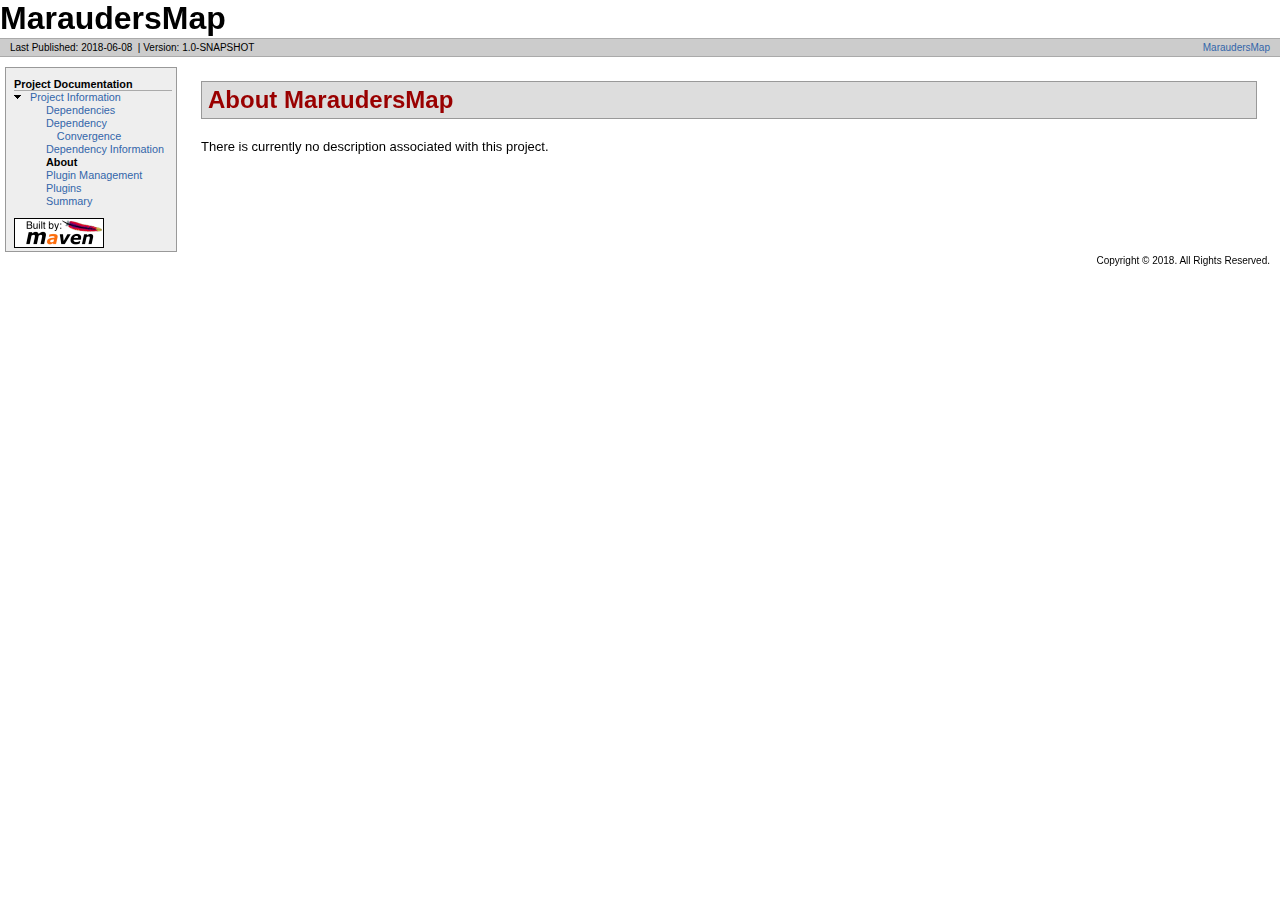
<file: target/site/index.html>
<!DOCTYPE html PUBLIC "-//W3C//DTD XHTML 1.0 Transitional//EN" "http://www.w3.org/TR/xhtml1/DTD/xhtml1-transitional.dtd">
<!-- Generated by Apache Maven Doxia Site Renderer 1.4 at 2018-06-08 -->
<html xmlns="http://www.w3.org/1999/xhtml" xml:lang="en" lang="en">
  <head>
    <meta http-equiv="Content-Type" content="text/html; charset=UTF-8" />
    <title>MaraudersMap - About</title>
    <style type="text/css" media="all">
      @import url("./css/maven-base.css");
      @import url("./css/maven-theme.css");
      @import url("./css/site.css");
    </style>
    <link rel="stylesheet" href="./css/print.css" type="text/css" media="print" />
    <meta name="Date-Revision-yyyymmdd" content="20180608" />
    <meta http-equiv="Content-Language" content="en" />
        
        </head>
  <body class="composite">
    <div id="banner">
                    <div id="bannerLeft">
                MaraudersMap
                </div>
                    <div class="clear">
        <hr/>
      </div>
    </div>
    <div id="breadcrumbs">
            
                    
                <div class="xleft">
        <span id="publishDate">Last Published: 2018-06-08</span>
                  &nbsp;| <span id="projectVersion">Version: 1.0-SNAPSHOT</span>
                      </div>
            <div class="xright">                    <a href="${project.url}" title="MaraudersMap">MaraudersMap</a>
              
                    
      </div>
      <div class="clear">
        <hr/>
      </div>
    </div>
    <div id="leftColumn">
      <div id="navcolumn">
             
                    
                                          <h5>Project Documentation</h5>
                  <ul>
                                                                                                                                                                                          <li class="expanded">
                          <a href="project-info.html" title="Project Information">Project Information</a>
                    <ul>
                      <li class="none">
                          <a href="dependencies.html" title="Dependencies">Dependencies</a>
            </li>
                      <li class="none">
                          <a href="dependency-convergence.html" title="Dependency Convergence">Dependency Convergence</a>
            </li>
                      <li class="none">
                          <a href="dependency-info.html" title="Dependency Information">Dependency Information</a>
            </li>
                      <li class="none">
            <strong>About</strong>
          </li>
                      <li class="none">
                          <a href="plugin-management.html" title="Plugin Management">Plugin Management</a>
            </li>
                      <li class="none">
                          <a href="plugins.html" title="Plugins">Plugins</a>
            </li>
                      <li class="none">
                          <a href="project-summary.html" title="Summary">Summary</a>
            </li>
              </ul>
        </li>
          </ul>
                             <a href="http://maven.apache.org/" title="Built by Maven" class="poweredBy">
        <img class="poweredBy" alt="Built by Maven" src="./images/logos/maven-feather.png" />
      </a>
                   
                    
            </div>
    </div>
    <div id="bodyColumn">
      <div id="contentBox">
        <div class="section">
<h2>About MaraudersMap<a name="About_MaraudersMap"></a></h2><a name="About_MaraudersMap"></a>
<p>There is currently no description associated with this project.</p></div>
      </div>
    </div>
    <div class="clear">
      <hr/>
    </div>
    <div id="footer">
      <div class="xright">
              Copyright &#169;                   2018.
          All Rights Reserved.      
                    
                  </div>
      <div class="clear">
        <hr/>
      </div>
    </div>
  </body>
</html>
</file>
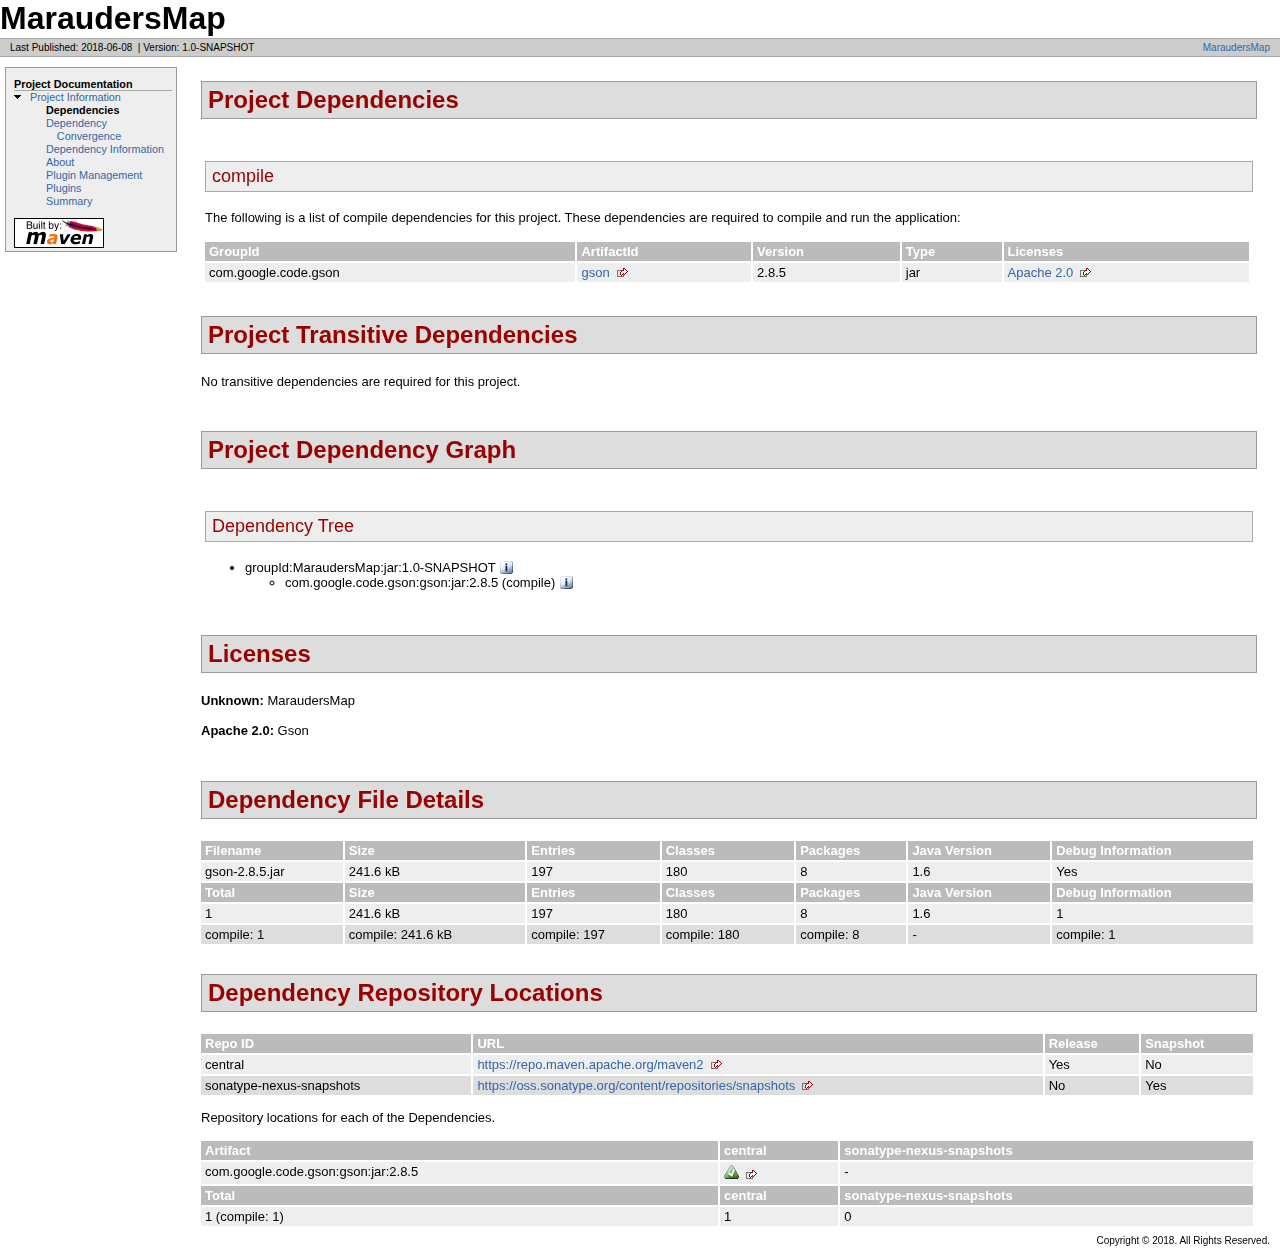
<file: target/site/dependencies.html>
<!DOCTYPE html PUBLIC "-//W3C//DTD XHTML 1.0 Transitional//EN" "http://www.w3.org/TR/xhtml1/DTD/xhtml1-transitional.dtd">
<!-- Generated by Apache Maven Doxia Site Renderer 1.4 at 2018-06-08 -->
<html xmlns="http://www.w3.org/1999/xhtml" xml:lang="en" lang="en">
  <head>
    <meta http-equiv="Content-Type" content="text/html; charset=UTF-8" />
    <title>MaraudersMap - Project Dependencies</title>
    <style type="text/css" media="all">
      @import url("./css/maven-base.css");
      @import url("./css/maven-theme.css");
      @import url("./css/site.css");
    </style>
    <link rel="stylesheet" href="./css/print.css" type="text/css" media="print" />
    <meta name="Date-Revision-yyyymmdd" content="20180608" />
    <meta http-equiv="Content-Language" content="en" />
        
        </head>
  <body class="composite">
    <div id="banner">
                    <div id="bannerLeft">
                MaraudersMap
                </div>
                    <div class="clear">
        <hr/>
      </div>
    </div>
    <div id="breadcrumbs">
            
                    
                <div class="xleft">
        <span id="publishDate">Last Published: 2018-06-08</span>
                  &nbsp;| <span id="projectVersion">Version: 1.0-SNAPSHOT</span>
                      </div>
            <div class="xright">                    <a href="${project.url}" title="MaraudersMap">MaraudersMap</a>
              
                    
      </div>
      <div class="clear">
        <hr/>
      </div>
    </div>
    <div id="leftColumn">
      <div id="navcolumn">
             
                    
                                          <h5>Project Documentation</h5>
                  <ul>
                                                                                                                                                                                          <li class="expanded">
                          <a href="project-info.html" title="Project Information">Project Information</a>
                    <ul>
                      <li class="none">
            <strong>Dependencies</strong>
          </li>
                      <li class="none">
                          <a href="dependency-convergence.html" title="Dependency Convergence">Dependency Convergence</a>
            </li>
                      <li class="none">
                          <a href="dependency-info.html" title="Dependency Information">Dependency Information</a>
            </li>
                      <li class="none">
                          <a href="index.html" title="About">About</a>
            </li>
                      <li class="none">
                          <a href="plugin-management.html" title="Plugin Management">Plugin Management</a>
            </li>
                      <li class="none">
                          <a href="plugins.html" title="Plugins">Plugins</a>
            </li>
                      <li class="none">
                          <a href="project-summary.html" title="Summary">Summary</a>
            </li>
              </ul>
        </li>
          </ul>
                             <a href="http://maven.apache.org/" title="Built by Maven" class="poweredBy">
        <img class="poweredBy" alt="Built by Maven" src="./images/logos/maven-feather.png" />
      </a>
                   
                    
            </div>
    </div>
    <div id="bodyColumn">
      <div id="contentBox">
        <a name="Project_Dependencies"></a>
<div class="section">
<h2>Project Dependencies<a name="Project_Dependencies"></a></h2><a name="Project_Dependencies_compile"></a>
<div class="section">
<h3>compile<a name="compile"></a></h3>
<p>The following is a list of compile dependencies for this project. These dependencies are required to compile and run the application:</p>
<table border="0" class="bodyTable">
<tr class="a">
<th>GroupId</th>
<th>ArtifactId</th>
<th>Version</th>
<th>Type</th>
<th>Licenses</th></tr>
<tr class="b">
<td>com.google.code.gson</td>
<td><a class="externalLink" href="https://github.com/google/gson/gson">gson</a></td>
<td>2.8.5</td>
<td>jar</td>
<td><a class="externalLink" href="http://www.apache.org/licenses/LICENSE-2.0.txt">Apache 2.0</a></td></tr></table></div></div><a name="Project_Transitive_Dependencies"></a>
<div class="section">
<h2>Project Transitive Dependencies<a name="Project_Transitive_Dependencies"></a></h2>
<p>No transitive dependencies are required for this project.</p></div><a name="Project_Dependency_Graph"></a>
<div class="section">
<h2>Project Dependency Graph<a name="Project_Dependency_Graph"></a></h2>
<script language="javascript" type="text/javascript">
      function toggleDependencyDetails( divId, imgId )
      {
        var div = document.getElementById( divId );
        var img = document.getElementById( imgId );
        if( div.style.display == '' )
        {
          div.style.display = 'none';
          img.src='./images/icon_info_sml.gif';
          img.alt='[Information]';
        }
        else
        {
          div.style.display = '';
          img.src='./images/close.gif';
          img.alt='[Close]';
        }
      }
</script>
<a name="Dependency_Tree"></a>
<div class="section">
<h3>Dependency Tree<a name="Dependency_Tree"></a></h3>
<ul>
<li>groupId:MaraudersMap:jar:1.0-SNAPSHOT <img id="_img1" src="./images/icon_info_sml.gif" alt="[Information]" onclick="toggleDependencyDetails( '_dep0', '_img1' );" style="cursor: pointer; vertical-align: text-bottom;"></img><div id="_dep0" style="display:none">
<table border="0" class="bodyTable">
<tr class="a">
<th>MaraudersMap</th></tr>
<tr class="b">
<td>
<p><b>Description: </b>There is currently no description associated with this project.</p>
<p><b>Project Licenses: </b>No licenses are defined for this project.</p></td></tr></table></div>
<ul>
<li>com.google.code.gson:gson:jar:2.8.5 (compile) <img id="_img3" src="./images/icon_info_sml.gif" alt="[Information]" onclick="toggleDependencyDetails( '_dep2', '_img3' );" style="cursor: pointer; vertical-align: text-bottom;"></img><div id="_dep2" style="display:none">
<table border="0" class="bodyTable">
<tr class="a">
<th>Gson</th></tr>
<tr class="b">
<td>
<p><b>Description: </b>Gson JSON library</p>
<p><b>URL: </b><a class="externalLink" href="https://github.com/google/gson/gson">https://github.com/google/gson/gson</a></p>
<p><b>Project Licenses: </b><a class="externalLink" href="http://www.apache.org/licenses/LICENSE-2.0.txt">Apache 2.0</a></p></td></tr></table></div></li></ul></li></ul></div></div><a name="Licenses"></a>
<div class="section">
<h2>Licenses<a name="Licenses"></a></h2>
<p><b>Unknown: </b>MaraudersMap</p>
<p><b>Apache 2.0: </b>Gson</p></div><a name="Dependency_File_Details"></a>
<div class="section">
<h2>Dependency File Details<a name="Dependency_File_Details"></a></h2>
<table border="0" class="bodyTable">
<tr class="a">
<th>Filename</th>
<th>Size</th>
<th>Entries</th>
<th>Classes</th>
<th>Packages</th>
<th>Java Version</th>
<th title="Indicates whether these dependencies have been compiled with debug information.">Debug Information</th></tr>
<tr class="b">
<td>gson-2.8.5.jar</td>
<td>241.6 kB</td>
<td>197</td>
<td>180</td>
<td>8</td>
<td>1.6</td>
<td>Yes</td></tr>
<tr class="a">
<th>Total</th>
<th>Size</th>
<th>Entries</th>
<th>Classes</th>
<th>Packages</th>
<th>Java Version</th>
<th>Debug Information</th></tr>
<tr class="b">
<td>1</td>
<td>241.6 kB</td>
<td>197</td>
<td>180</td>
<td>8</td>
<td>1.6</td>
<td>1</td></tr>
<tr class="a">
<td>compile: 1</td>
<td>compile: 241.6 kB</td>
<td>compile: 197</td>
<td>compile: 180</td>
<td>compile: 8</td>
<td>-</td>
<td>compile: 1</td></tr></table></div><a name="Dependency_Repository_Locations"></a>
<div class="section">
<h2>Dependency Repository Locations<a name="Dependency_Repository_Locations"></a></h2>
<table border="0" class="bodyTable">
<tr class="a">
<th>Repo ID</th>
<th>URL</th>
<th>Release</th>
<th>Snapshot</th></tr>
<tr class="b">
<td>central</td>
<td><a class="externalLink" href="https://repo.maven.apache.org/maven2">https://repo.maven.apache.org/maven2</a></td>
<td>Yes</td>
<td>No</td></tr>
<tr class="a">
<td>sonatype-nexus-snapshots</td>
<td><a class="externalLink" href="https://oss.sonatype.org/content/repositories/snapshots">https://oss.sonatype.org/content/repositories/snapshots</a></td>
<td>No</td>
<td>Yes</td></tr></table>
<p>Repository locations for each of the Dependencies.</p>
<table border="0" class="bodyTable">
<tr class="a">
<th>Artifact</th>
<th>central</th>
<th>sonatype-nexus-snapshots</th></tr>
<tr class="b">
<td>com.google.code.gson:gson:jar:2.8.5</td>
<td><a class="externalLink" href="https://repo.maven.apache.org/maven2/com/google/code/gson/gson/2.8.5/gson-2.8.5.jar"><img alt="Found at https://repo.maven.apache.org/maven2" src="images/icon_success_sml.gif" /></a></td>
<td>-</td></tr>
<tr class="a">
<th>Total</th>
<th>central</th>
<th>sonatype-nexus-snapshots</th></tr>
<tr class="b">
<td>1 (compile: 1)</td>
<td>1</td>
<td>0</td></tr></table></div>
      </div>
    </div>
    <div class="clear">
      <hr/>
    </div>
    <div id="footer">
      <div class="xright">
              Copyright &#169;                   2018.
          All Rights Reserved.      
                    
                  </div>
      <div class="clear">
        <hr/>
      </div>
    </div>
  </body>
</html>
</file>
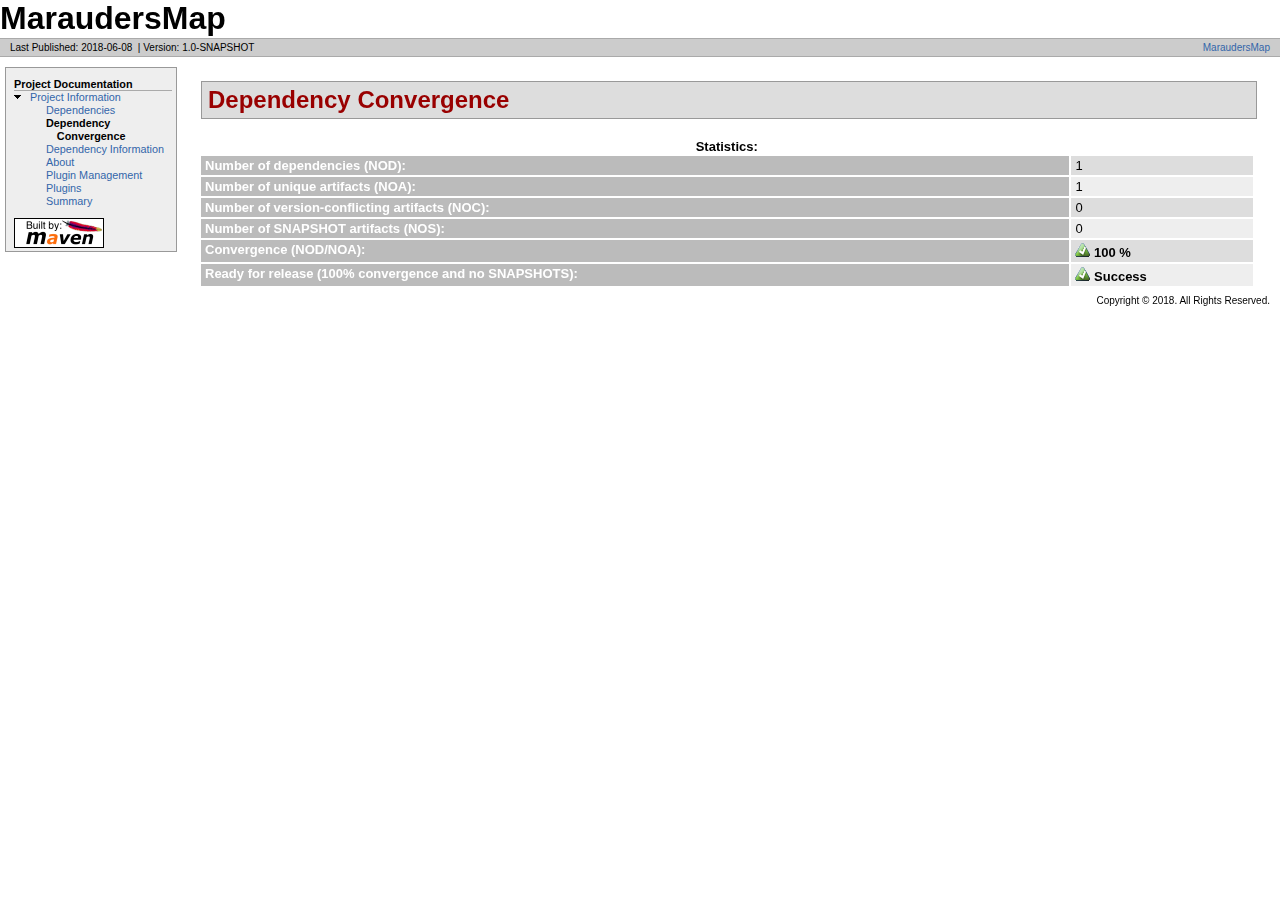
<file: target/site/dependency-convergence.html>
<!DOCTYPE html PUBLIC "-//W3C//DTD XHTML 1.0 Transitional//EN" "http://www.w3.org/TR/xhtml1/DTD/xhtml1-transitional.dtd">
<!-- Generated by Apache Maven Doxia Site Renderer 1.4 at 2018-06-08 -->
<html xmlns="http://www.w3.org/1999/xhtml" xml:lang="en" lang="en">
  <head>
    <meta http-equiv="Content-Type" content="text/html; charset=UTF-8" />
    <title>MaraudersMap - Dependency Convergence</title>
    <style type="text/css" media="all">
      @import url("./css/maven-base.css");
      @import url("./css/maven-theme.css");
      @import url("./css/site.css");
    </style>
    <link rel="stylesheet" href="./css/print.css" type="text/css" media="print" />
    <meta name="Date-Revision-yyyymmdd" content="20180608" />
    <meta http-equiv="Content-Language" content="en" />
        
        </head>
  <body class="composite">
    <div id="banner">
                    <div id="bannerLeft">
                MaraudersMap
                </div>
                    <div class="clear">
        <hr/>
      </div>
    </div>
    <div id="breadcrumbs">
            
                    
                <div class="xleft">
        <span id="publishDate">Last Published: 2018-06-08</span>
                  &nbsp;| <span id="projectVersion">Version: 1.0-SNAPSHOT</span>
                      </div>
            <div class="xright">                    <a href="${project.url}" title="MaraudersMap">MaraudersMap</a>
              
                    
      </div>
      <div class="clear">
        <hr/>
      </div>
    </div>
    <div id="leftColumn">
      <div id="navcolumn">
             
                    
                                          <h5>Project Documentation</h5>
                  <ul>
                                                                                                                                                                                          <li class="expanded">
                          <a href="project-info.html" title="Project Information">Project Information</a>
                    <ul>
                      <li class="none">
                          <a href="dependencies.html" title="Dependencies">Dependencies</a>
            </li>
                      <li class="none">
            <strong>Dependency Convergence</strong>
          </li>
                      <li class="none">
                          <a href="dependency-info.html" title="Dependency Information">Dependency Information</a>
            </li>
                      <li class="none">
                          <a href="index.html" title="About">About</a>
            </li>
                      <li class="none">
                          <a href="plugin-management.html" title="Plugin Management">Plugin Management</a>
            </li>
                      <li class="none">
                          <a href="plugins.html" title="Plugins">Plugins</a>
            </li>
                      <li class="none">
                          <a href="project-summary.html" title="Summary">Summary</a>
            </li>
              </ul>
        </li>
          </ul>
                             <a href="http://maven.apache.org/" title="Built by Maven" class="poweredBy">
        <img class="poweredBy" alt="Built by Maven" src="./images/logos/maven-feather.png" />
      </a>
                   
                    
            </div>
    </div>
    <div id="bodyColumn">
      <div id="contentBox">
        <div class="section">
<h2>Dependency Convergence<a name="Dependency_Convergence"></a></h2>
<table border="0" class="bodyTable"><caption>
  <b>Statistics:</b>
</caption>
<tr class="a">
<th>Number of dependencies (NOD):</th>
<td>1</td></tr>
<tr class="b">
<th>Number of unique artifacts (NOA):</th>
<td>1</td></tr>
<tr class="a">
<th>Number of version-conflicting artifacts (NOC):</th>
<td>0</td></tr>
<tr class="b">
<th>Number of SNAPSHOT artifacts (NOS):</th>
<td>0</td></tr>
<tr class="a">
<th>Convergence (NOD/NOA):</th>
<td><img alt="[Success]" src="images/icon_success_sml.gif" />&#160;<b>100 %</b></td></tr>
<tr class="b">
<th>Ready for release (100% convergence and no SNAPSHOTS):</th>
<td><img alt="[Success]" src="images/icon_success_sml.gif" />&#160;<b>Success</b></td></tr></table></div>
      </div>
    </div>
    <div class="clear">
      <hr/>
    </div>
    <div id="footer">
      <div class="xright">
              Copyright &#169;                   2018.
          All Rights Reserved.      
                    
                  </div>
      <div class="clear">
        <hr/>
      </div>
    </div>
  </body>
</html>
</file>
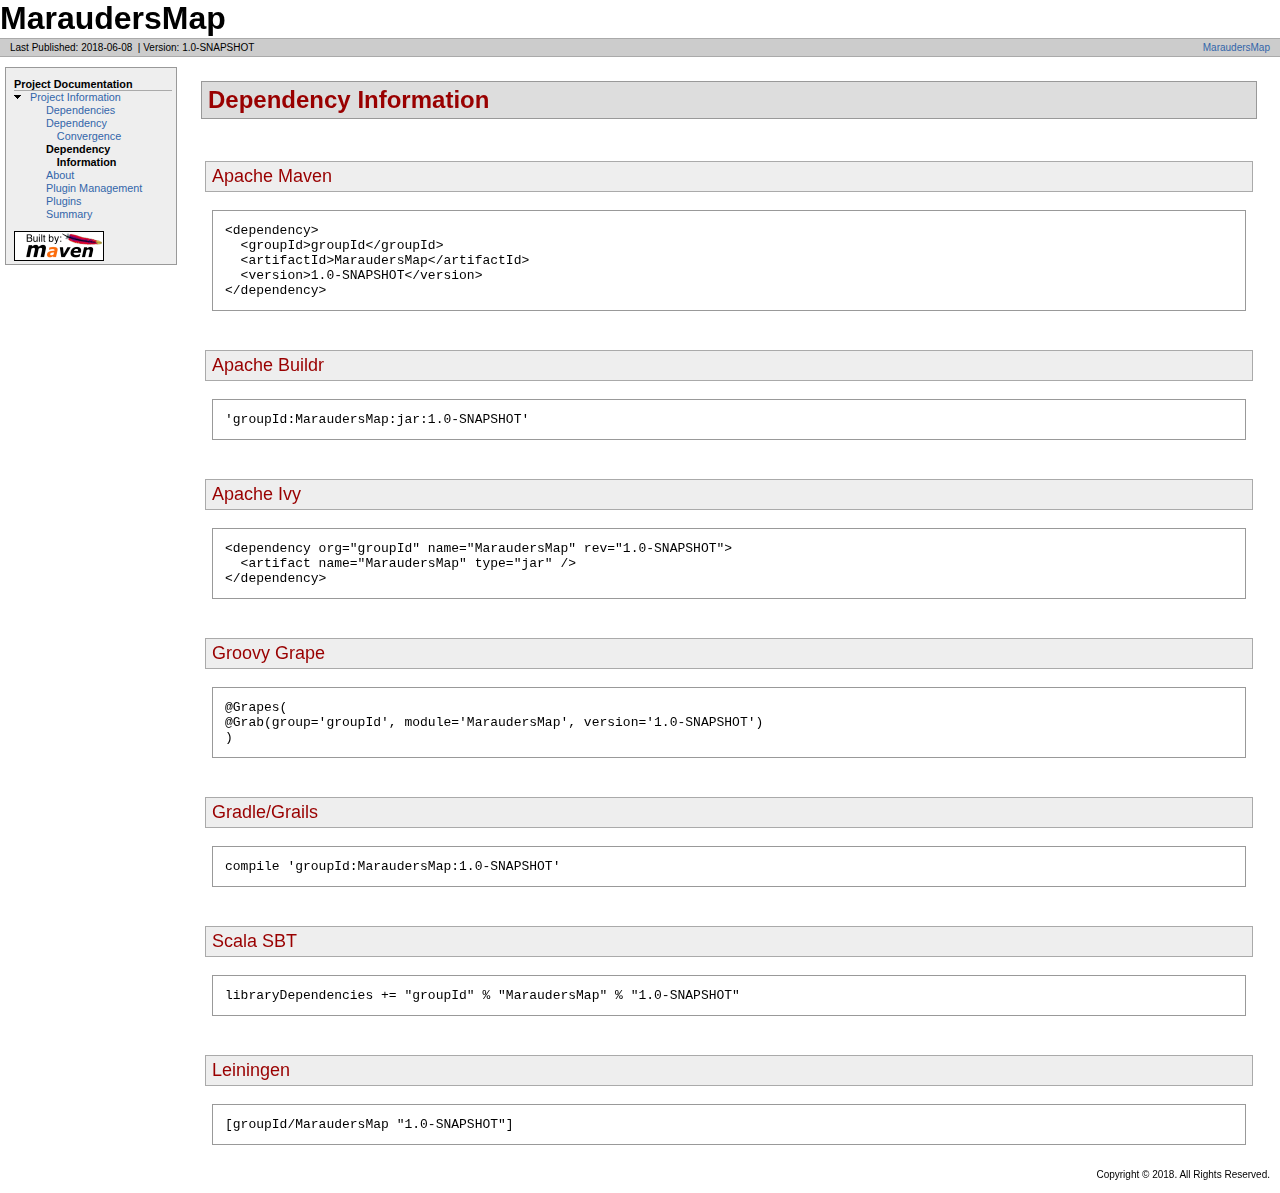
<file: target/site/dependency-info.html>
<!DOCTYPE html PUBLIC "-//W3C//DTD XHTML 1.0 Transitional//EN" "http://www.w3.org/TR/xhtml1/DTD/xhtml1-transitional.dtd">
<!-- Generated by Apache Maven Doxia Site Renderer 1.4 at 2018-06-08 -->
<html xmlns="http://www.w3.org/1999/xhtml" xml:lang="en" lang="en">
  <head>
    <meta http-equiv="Content-Type" content="text/html; charset=UTF-8" />
    <title>MaraudersMap - Dependency Information</title>
    <style type="text/css" media="all">
      @import url("./css/maven-base.css");
      @import url("./css/maven-theme.css");
      @import url("./css/site.css");
    </style>
    <link rel="stylesheet" href="./css/print.css" type="text/css" media="print" />
    <meta name="Date-Revision-yyyymmdd" content="20180608" />
    <meta http-equiv="Content-Language" content="en" />
        
        </head>
  <body class="composite">
    <div id="banner">
                    <div id="bannerLeft">
                MaraudersMap
                </div>
                    <div class="clear">
        <hr/>
      </div>
    </div>
    <div id="breadcrumbs">
            
                    
                <div class="xleft">
        <span id="publishDate">Last Published: 2018-06-08</span>
                  &nbsp;| <span id="projectVersion">Version: 1.0-SNAPSHOT</span>
                      </div>
            <div class="xright">                    <a href="${project.url}" title="MaraudersMap">MaraudersMap</a>
              
                    
      </div>
      <div class="clear">
        <hr/>
      </div>
    </div>
    <div id="leftColumn">
      <div id="navcolumn">
             
                    
                                          <h5>Project Documentation</h5>
                  <ul>
                                                                                                                                                                                          <li class="expanded">
                          <a href="project-info.html" title="Project Information">Project Information</a>
                    <ul>
                      <li class="none">
                          <a href="dependencies.html" title="Dependencies">Dependencies</a>
            </li>
                      <li class="none">
                          <a href="dependency-convergence.html" title="Dependency Convergence">Dependency Convergence</a>
            </li>
                      <li class="none">
            <strong>Dependency Information</strong>
          </li>
                      <li class="none">
                          <a href="index.html" title="About">About</a>
            </li>
                      <li class="none">
                          <a href="plugin-management.html" title="Plugin Management">Plugin Management</a>
            </li>
                      <li class="none">
                          <a href="plugins.html" title="Plugins">Plugins</a>
            </li>
                      <li class="none">
                          <a href="project-summary.html" title="Summary">Summary</a>
            </li>
              </ul>
        </li>
          </ul>
                             <a href="http://maven.apache.org/" title="Built by Maven" class="poweredBy">
        <img class="poweredBy" alt="Built by Maven" src="./images/logos/maven-feather.png" />
      </a>
                   
                    
            </div>
    </div>
    <div id="bodyColumn">
      <div id="contentBox">
        <div class="section">
<h2>Dependency Information<a name="Dependency_Information"></a></h2><a name="Dependency_Information"></a>
<div class="section">
<h3>Apache Maven<a name="Apache_Maven"></a></h3><a name="Apache_Maven"></a>
<div class="source">
<pre>&lt;dependency&gt;
  &lt;groupId&gt;groupId&lt;/groupId&gt;
  &lt;artifactId&gt;MaraudersMap&lt;/artifactId&gt;
  &lt;version&gt;1.0-SNAPSHOT&lt;/version&gt;
&lt;/dependency&gt;</pre></div></div>
<div class="section">
<h3>Apache Buildr<a name="Apache_Buildr"></a></h3><a name="Apache_Buildr"></a>
<div class="source">
<pre>'groupId:MaraudersMap:jar:1.0-SNAPSHOT'</pre></div></div>
<div class="section">
<h3>Apache Ivy<a name="Apache_Ivy"></a></h3><a name="Apache_Ivy"></a>
<div class="source">
<pre>&lt;dependency org=&quot;groupId&quot; name=&quot;MaraudersMap&quot; rev=&quot;1.0-SNAPSHOT&quot;&gt;
  &lt;artifact name=&quot;MaraudersMap&quot; type=&quot;jar&quot; /&gt;
&lt;/dependency&gt;</pre></div></div>
<div class="section">
<h3>Groovy Grape<a name="Groovy_Grape"></a></h3><a name="Groovy_Grape"></a>
<div class="source">
<pre>@Grapes(
@Grab(group='groupId', module='MaraudersMap', version='1.0-SNAPSHOT')
)</pre></div></div>
<div class="section">
<h3>Gradle/Grails<a name="GradleGrails"></a></h3><a name="GradleGrails"></a>
<div class="source">
<pre>compile 'groupId:MaraudersMap:1.0-SNAPSHOT'</pre></div></div>
<div class="section">
<h3>Scala SBT<a name="Scala_SBT"></a></h3><a name="Scala_SBT"></a>
<div class="source">
<pre>libraryDependencies += &quot;groupId&quot; % &quot;MaraudersMap&quot; % &quot;1.0-SNAPSHOT&quot;</pre></div></div>
<div class="section">
<h3>Leiningen<a name="Leiningen"></a></h3><a name="Leiningen"></a>
<div class="source">
<pre>[groupId/MaraudersMap &quot;1.0-SNAPSHOT&quot;]</pre></div></div></div>
      </div>
    </div>
    <div class="clear">
      <hr/>
    </div>
    <div id="footer">
      <div class="xright">
              Copyright &#169;                   2018.
          All Rights Reserved.      
                    
                  </div>
      <div class="clear">
        <hr/>
      </div>
    </div>
  </body>
</html>
</file>
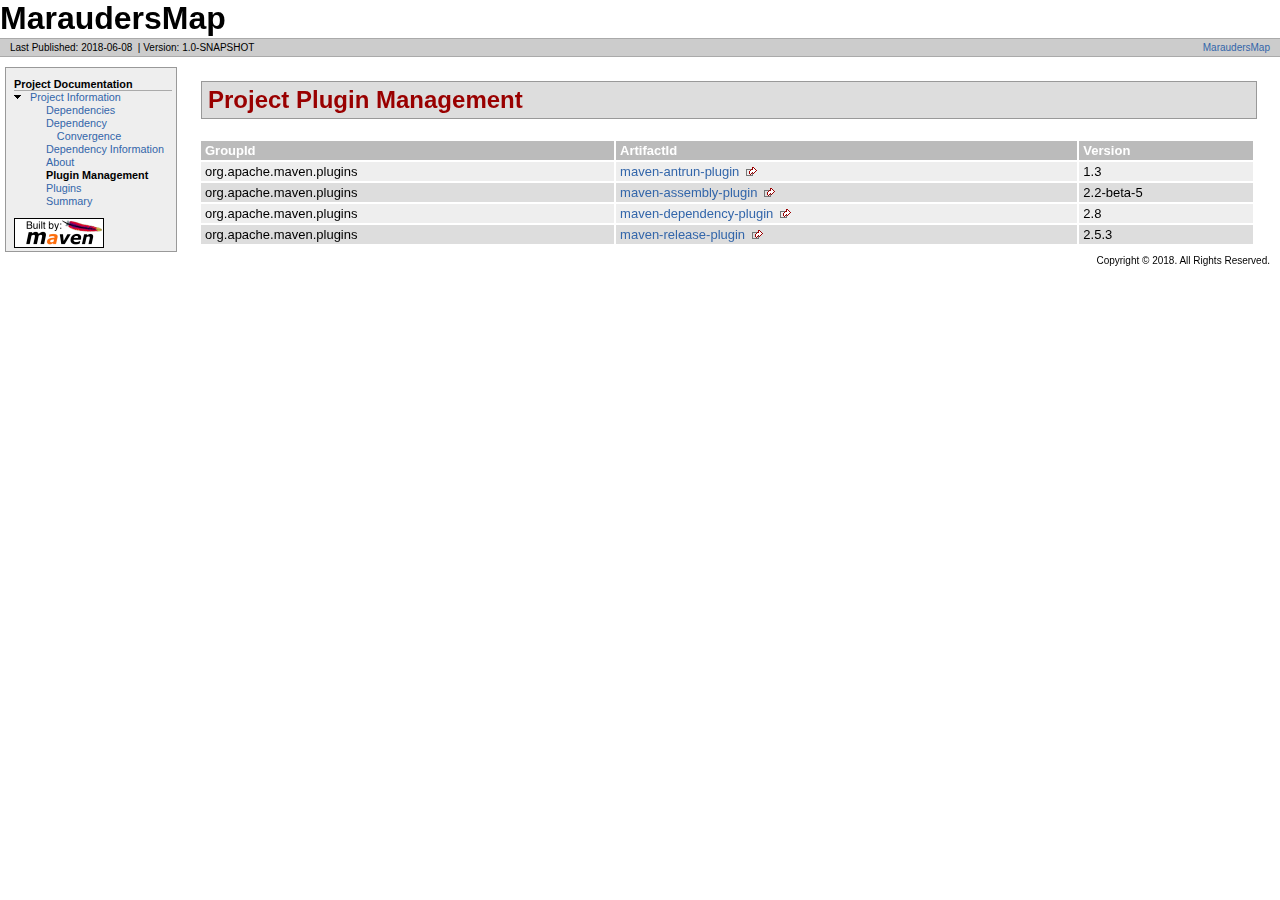
<file: target/site/plugin-management.html>
<!DOCTYPE html PUBLIC "-//W3C//DTD XHTML 1.0 Transitional//EN" "http://www.w3.org/TR/xhtml1/DTD/xhtml1-transitional.dtd">
<!-- Generated by Apache Maven Doxia Site Renderer 1.4 at 2018-06-08 -->
<html xmlns="http://www.w3.org/1999/xhtml" xml:lang="en" lang="en">
  <head>
    <meta http-equiv="Content-Type" content="text/html; charset=UTF-8" />
    <title>MaraudersMap - Project Plugin Management</title>
    <style type="text/css" media="all">
      @import url("./css/maven-base.css");
      @import url("./css/maven-theme.css");
      @import url("./css/site.css");
    </style>
    <link rel="stylesheet" href="./css/print.css" type="text/css" media="print" />
    <meta name="Date-Revision-yyyymmdd" content="20180608" />
    <meta http-equiv="Content-Language" content="en" />
        
        </head>
  <body class="composite">
    <div id="banner">
                    <div id="bannerLeft">
                MaraudersMap
                </div>
                    <div class="clear">
        <hr/>
      </div>
    </div>
    <div id="breadcrumbs">
            
                    
                <div class="xleft">
        <span id="publishDate">Last Published: 2018-06-08</span>
                  &nbsp;| <span id="projectVersion">Version: 1.0-SNAPSHOT</span>
                      </div>
            <div class="xright">                    <a href="${project.url}" title="MaraudersMap">MaraudersMap</a>
              
                    
      </div>
      <div class="clear">
        <hr/>
      </div>
    </div>
    <div id="leftColumn">
      <div id="navcolumn">
             
                    
                                          <h5>Project Documentation</h5>
                  <ul>
                                                                                                                                                                                          <li class="expanded">
                          <a href="project-info.html" title="Project Information">Project Information</a>
                    <ul>
                      <li class="none">
                          <a href="dependencies.html" title="Dependencies">Dependencies</a>
            </li>
                      <li class="none">
                          <a href="dependency-convergence.html" title="Dependency Convergence">Dependency Convergence</a>
            </li>
                      <li class="none">
                          <a href="dependency-info.html" title="Dependency Information">Dependency Information</a>
            </li>
                      <li class="none">
                          <a href="index.html" title="About">About</a>
            </li>
                      <li class="none">
            <strong>Plugin Management</strong>
          </li>
                      <li class="none">
                          <a href="plugins.html" title="Plugins">Plugins</a>
            </li>
                      <li class="none">
                          <a href="project-summary.html" title="Summary">Summary</a>
            </li>
              </ul>
        </li>
          </ul>
                             <a href="http://maven.apache.org/" title="Built by Maven" class="poweredBy">
        <img class="poweredBy" alt="Built by Maven" src="./images/logos/maven-feather.png" />
      </a>
                   
                    
            </div>
    </div>
    <div id="bodyColumn">
      <div id="contentBox">
        <div class="section">
<h2>Project Plugin Management<a name="Project_Plugin_Management"></a></h2><a name="Project_Plugin_Management"></a>
<table border="0" class="bodyTable">
<tr class="a">
<th>GroupId</th>
<th>ArtifactId</th>
<th>Version</th></tr>
<tr class="b">
<td>org.apache.maven.plugins</td>
<td><a class="externalLink" href="http://maven.apache.org/plugins/maven-antrun-plugin/">maven-antrun-plugin</a></td>
<td>1.3</td></tr>
<tr class="a">
<td>org.apache.maven.plugins</td>
<td><a class="externalLink" href="http://maven.apache.org/plugins/maven-assembly-plugin/">maven-assembly-plugin</a></td>
<td>2.2-beta-5</td></tr>
<tr class="b">
<td>org.apache.maven.plugins</td>
<td><a class="externalLink" href="http://maven.apache.org/plugins/maven-dependency-plugin/">maven-dependency-plugin</a></td>
<td>2.8</td></tr>
<tr class="a">
<td>org.apache.maven.plugins</td>
<td><a class="externalLink" href="http://maven.apache.org/maven-release/maven-release-plugin/">maven-release-plugin</a></td>
<td>2.5.3</td></tr></table></div>
      </div>
    </div>
    <div class="clear">
      <hr/>
    </div>
    <div id="footer">
      <div class="xright">
              Copyright &#169;                   2018.
          All Rights Reserved.      
                    
                  </div>
      <div class="clear">
        <hr/>
      </div>
    </div>
  </body>
</html>
</file>
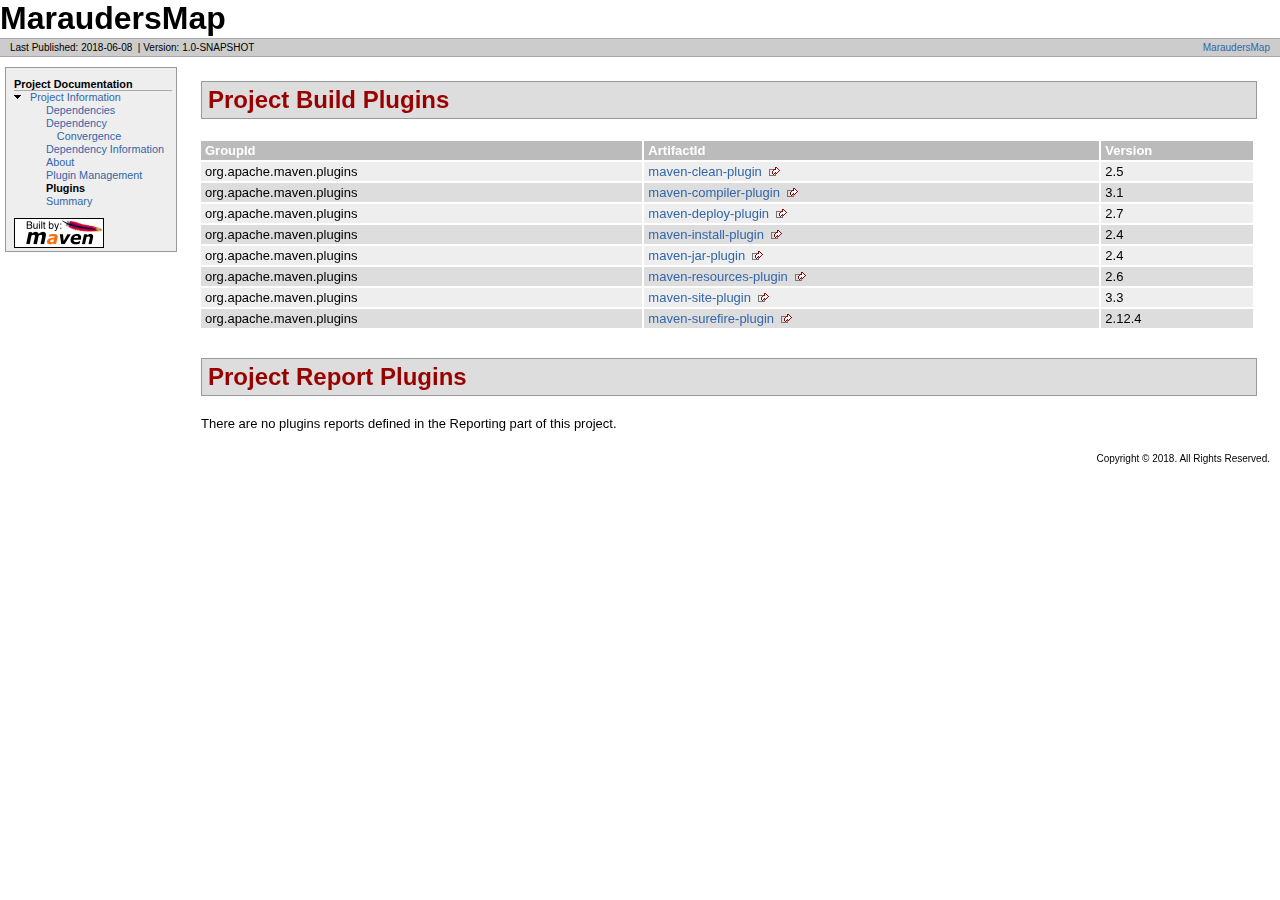
<file: target/site/plugins.html>
<!DOCTYPE html PUBLIC "-//W3C//DTD XHTML 1.0 Transitional//EN" "http://www.w3.org/TR/xhtml1/DTD/xhtml1-transitional.dtd">
<!-- Generated by Apache Maven Doxia Site Renderer 1.4 at 2018-06-08 -->
<html xmlns="http://www.w3.org/1999/xhtml" xml:lang="en" lang="en">
  <head>
    <meta http-equiv="Content-Type" content="text/html; charset=UTF-8" />
    <title>MaraudersMap - Project Plugins</title>
    <style type="text/css" media="all">
      @import url("./css/maven-base.css");
      @import url("./css/maven-theme.css");
      @import url("./css/site.css");
    </style>
    <link rel="stylesheet" href="./css/print.css" type="text/css" media="print" />
    <meta name="Date-Revision-yyyymmdd" content="20180608" />
    <meta http-equiv="Content-Language" content="en" />
        
        </head>
  <body class="composite">
    <div id="banner">
                    <div id="bannerLeft">
                MaraudersMap
                </div>
                    <div class="clear">
        <hr/>
      </div>
    </div>
    <div id="breadcrumbs">
            
                    
                <div class="xleft">
        <span id="publishDate">Last Published: 2018-06-08</span>
                  &nbsp;| <span id="projectVersion">Version: 1.0-SNAPSHOT</span>
                      </div>
            <div class="xright">                    <a href="${project.url}" title="MaraudersMap">MaraudersMap</a>
              
                    
      </div>
      <div class="clear">
        <hr/>
      </div>
    </div>
    <div id="leftColumn">
      <div id="navcolumn">
             
                    
                                          <h5>Project Documentation</h5>
                  <ul>
                                                                                                                                                                                          <li class="expanded">
                          <a href="project-info.html" title="Project Information">Project Information</a>
                    <ul>
                      <li class="none">
                          <a href="dependencies.html" title="Dependencies">Dependencies</a>
            </li>
                      <li class="none">
                          <a href="dependency-convergence.html" title="Dependency Convergence">Dependency Convergence</a>
            </li>
                      <li class="none">
                          <a href="dependency-info.html" title="Dependency Information">Dependency Information</a>
            </li>
                      <li class="none">
                          <a href="index.html" title="About">About</a>
            </li>
                      <li class="none">
                          <a href="plugin-management.html" title="Plugin Management">Plugin Management</a>
            </li>
                      <li class="none">
            <strong>Plugins</strong>
          </li>
                      <li class="none">
                          <a href="project-summary.html" title="Summary">Summary</a>
            </li>
              </ul>
        </li>
          </ul>
                             <a href="http://maven.apache.org/" title="Built by Maven" class="poweredBy">
        <img class="poweredBy" alt="Built by Maven" src="./images/logos/maven-feather.png" />
      </a>
                   
                    
            </div>
    </div>
    <div id="bodyColumn">
      <div id="contentBox">
        <div class="section">
<h2>Project Build Plugins<a name="Project_Build_Plugins"></a></h2><a name="Project_Build_Plugins"></a>
<table border="0" class="bodyTable">
<tr class="a">
<th>GroupId</th>
<th>ArtifactId</th>
<th>Version</th></tr>
<tr class="b">
<td>org.apache.maven.plugins</td>
<td><a class="externalLink" href="http://maven.apache.org/plugins/maven-clean-plugin/">maven-clean-plugin</a></td>
<td>2.5</td></tr>
<tr class="a">
<td>org.apache.maven.plugins</td>
<td><a class="externalLink" href="http://maven.apache.org/plugins/maven-compiler-plugin/">maven-compiler-plugin</a></td>
<td>3.1</td></tr>
<tr class="b">
<td>org.apache.maven.plugins</td>
<td><a class="externalLink" href="http://maven.apache.org/plugins/maven-deploy-plugin/">maven-deploy-plugin</a></td>
<td>2.7</td></tr>
<tr class="a">
<td>org.apache.maven.plugins</td>
<td><a class="externalLink" href="http://maven.apache.org/plugins/maven-install-plugin/">maven-install-plugin</a></td>
<td>2.4</td></tr>
<tr class="b">
<td>org.apache.maven.plugins</td>
<td><a class="externalLink" href="http://maven.apache.org/plugins/maven-jar-plugin/">maven-jar-plugin</a></td>
<td>2.4</td></tr>
<tr class="a">
<td>org.apache.maven.plugins</td>
<td><a class="externalLink" href="http://maven.apache.org/plugins/maven-resources-plugin/">maven-resources-plugin</a></td>
<td>2.6</td></tr>
<tr class="b">
<td>org.apache.maven.plugins</td>
<td><a class="externalLink" href="http://maven.apache.org/plugins/maven-site-plugin/">maven-site-plugin</a></td>
<td>3.3</td></tr>
<tr class="a">
<td>org.apache.maven.plugins</td>
<td><a class="externalLink" href="http://maven.apache.org/surefire/maven-surefire-plugin">maven-surefire-plugin</a></td>
<td>2.12.4</td></tr></table></div>
<div class="section">
<h2>Project Report Plugins<a name="Project_Report_Plugins"></a></h2><a name="Project_Report_Plugins"></a>
<p>There are no plugins reports defined in the Reporting part of this project.</p></div>
      </div>
    </div>
    <div class="clear">
      <hr/>
    </div>
    <div id="footer">
      <div class="xright">
              Copyright &#169;                   2018.
          All Rights Reserved.      
                    
                  </div>
      <div class="clear">
        <hr/>
      </div>
    </div>
  </body>
</html>
</file>
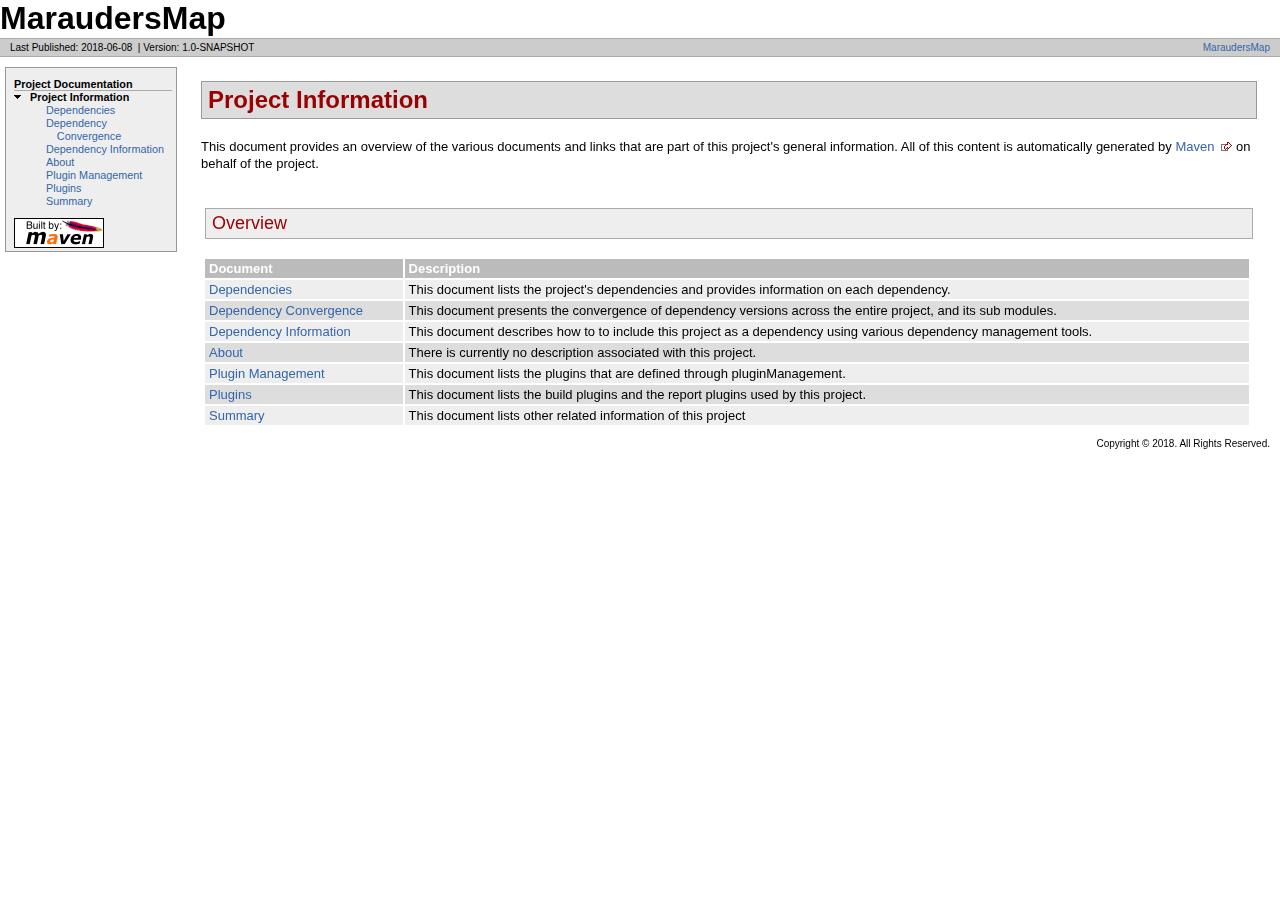
<file: target/site/project-info.html>
<!DOCTYPE html PUBLIC "-//W3C//DTD XHTML 1.0 Transitional//EN" "http://www.w3.org/TR/xhtml1/DTD/xhtml1-transitional.dtd">
<!-- Generated by Apache Maven Doxia Site Renderer 1.4 at 2018-06-08 -->
<html xmlns="http://www.w3.org/1999/xhtml" xml:lang="en" lang="en">
  <head>
    <meta http-equiv="Content-Type" content="text/html; charset=UTF-8" />
    <title>MaraudersMap - Project Information</title>
    <style type="text/css" media="all">
      @import url("./css/maven-base.css");
      @import url("./css/maven-theme.css");
      @import url("./css/site.css");
    </style>
    <link rel="stylesheet" href="./css/print.css" type="text/css" media="print" />
    <meta name="Date-Revision-yyyymmdd" content="20180608" />
    <meta http-equiv="Content-Language" content="en" />
        
        </head>
  <body class="composite">
    <div id="banner">
                    <div id="bannerLeft">
                MaraudersMap
                </div>
                    <div class="clear">
        <hr/>
      </div>
    </div>
    <div id="breadcrumbs">
            
                    
                <div class="xleft">
        <span id="publishDate">Last Published: 2018-06-08</span>
                  &nbsp;| <span id="projectVersion">Version: 1.0-SNAPSHOT</span>
                      </div>
            <div class="xright">                    <a href="${project.url}" title="MaraudersMap">MaraudersMap</a>
              
                    
      </div>
      <div class="clear">
        <hr/>
      </div>
    </div>
    <div id="leftColumn">
      <div id="navcolumn">
             
                    
                                          <h5>Project Documentation</h5>
                  <ul>
                                                                                                                                                                                    <li class="expanded">
            <strong>Project Information</strong>
                  <ul>
                      <li class="none">
                          <a href="dependencies.html" title="Dependencies">Dependencies</a>
            </li>
                      <li class="none">
                          <a href="dependency-convergence.html" title="Dependency Convergence">Dependency Convergence</a>
            </li>
                      <li class="none">
                          <a href="dependency-info.html" title="Dependency Information">Dependency Information</a>
            </li>
                      <li class="none">
                          <a href="index.html" title="About">About</a>
            </li>
                      <li class="none">
                          <a href="plugin-management.html" title="Plugin Management">Plugin Management</a>
            </li>
                      <li class="none">
                          <a href="plugins.html" title="Plugins">Plugins</a>
            </li>
                      <li class="none">
                          <a href="project-summary.html" title="Summary">Summary</a>
            </li>
              </ul>
        </li>
          </ul>
                             <a href="http://maven.apache.org/" title="Built by Maven" class="poweredBy">
        <img class="poweredBy" alt="Built by Maven" src="./images/logos/maven-feather.png" />
      </a>
                   
                    
            </div>
    </div>
    <div id="bodyColumn">
      <div id="contentBox">
        <div class="section">
<h2>Project Information<a name="Project_Information"></a></h2>
<p>This document provides an overview of the various documents and links that are part of this project's general information. All of this content is automatically generated by <a class="externalLink" href="http://maven.apache.org">Maven</a> on behalf of the project.</p>
<div class="section">
<h3>Overview<a name="Overview"></a></h3>
<table border="0" class="bodyTable">
<tr class="a">
<th>Document</th>
<th>Description</th></tr>
<tr class="b">
<td><a href="dependencies.html">Dependencies</a></td>
<td>This document lists the project's dependencies and provides information on each dependency.</td></tr>
<tr class="a">
<td><a href="dependency-convergence.html">Dependency Convergence</a></td>
<td>This document presents the convergence of dependency versions across the entire project, and its sub modules.</td></tr>
<tr class="b">
<td><a href="dependency-info.html">Dependency Information</a></td>
<td>This document describes how to to include this project as a dependency using various dependency management tools.</td></tr>
<tr class="a">
<td><a href="index.html">About</a></td>
<td>There is currently no description associated with this project.</td></tr>
<tr class="b">
<td><a href="plugin-management.html">Plugin Management</a></td>
<td>This document lists the plugins that are defined through pluginManagement.</td></tr>
<tr class="a">
<td><a href="plugins.html">Plugins</a></td>
<td>This document lists the build plugins and the report plugins used by this project.</td></tr>
<tr class="b">
<td><a href="project-summary.html">Summary</a></td>
<td>This document lists other related information of this project</td></tr></table></div></div>
      </div>
    </div>
    <div class="clear">
      <hr/>
    </div>
    <div id="footer">
      <div class="xright">
              Copyright &#169;                   2018.
          All Rights Reserved.      
                    
                  </div>
      <div class="clear">
        <hr/>
      </div>
    </div>
  </body>
</html>
</file>
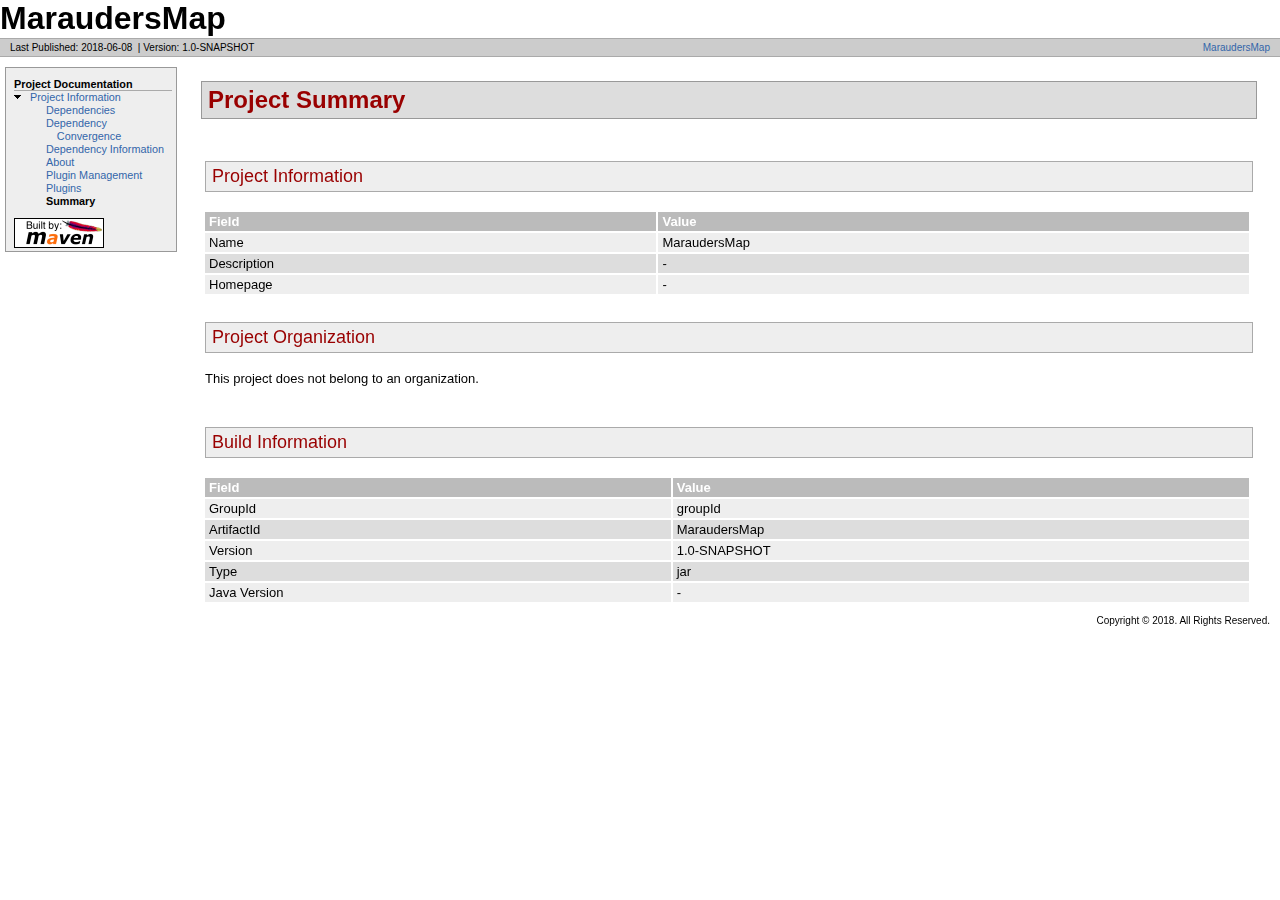
<file: target/site/project-summary.html>
<!DOCTYPE html PUBLIC "-//W3C//DTD XHTML 1.0 Transitional//EN" "http://www.w3.org/TR/xhtml1/DTD/xhtml1-transitional.dtd">
<!-- Generated by Apache Maven Doxia Site Renderer 1.4 at 2018-06-08 -->
<html xmlns="http://www.w3.org/1999/xhtml" xml:lang="en" lang="en">
  <head>
    <meta http-equiv="Content-Type" content="text/html; charset=UTF-8" />
    <title>MaraudersMap - Project Summary</title>
    <style type="text/css" media="all">
      @import url("./css/maven-base.css");
      @import url("./css/maven-theme.css");
      @import url("./css/site.css");
    </style>
    <link rel="stylesheet" href="./css/print.css" type="text/css" media="print" />
    <meta name="Date-Revision-yyyymmdd" content="20180608" />
    <meta http-equiv="Content-Language" content="en" />
        
        </head>
  <body class="composite">
    <div id="banner">
                    <div id="bannerLeft">
                MaraudersMap
                </div>
                    <div class="clear">
        <hr/>
      </div>
    </div>
    <div id="breadcrumbs">
            
                    
                <div class="xleft">
        <span id="publishDate">Last Published: 2018-06-08</span>
                  &nbsp;| <span id="projectVersion">Version: 1.0-SNAPSHOT</span>
                      </div>
            <div class="xright">                    <a href="${project.url}" title="MaraudersMap">MaraudersMap</a>
              
                    
      </div>
      <div class="clear">
        <hr/>
      </div>
    </div>
    <div id="leftColumn">
      <div id="navcolumn">
             
                    
                                          <h5>Project Documentation</h5>
                  <ul>
                                                                                                                                                                                          <li class="expanded">
                          <a href="project-info.html" title="Project Information">Project Information</a>
                    <ul>
                      <li class="none">
                          <a href="dependencies.html" title="Dependencies">Dependencies</a>
            </li>
                      <li class="none">
                          <a href="dependency-convergence.html" title="Dependency Convergence">Dependency Convergence</a>
            </li>
                      <li class="none">
                          <a href="dependency-info.html" title="Dependency Information">Dependency Information</a>
            </li>
                      <li class="none">
                          <a href="index.html" title="About">About</a>
            </li>
                      <li class="none">
                          <a href="plugin-management.html" title="Plugin Management">Plugin Management</a>
            </li>
                      <li class="none">
                          <a href="plugins.html" title="Plugins">Plugins</a>
            </li>
                      <li class="none">
            <strong>Summary</strong>
          </li>
              </ul>
        </li>
          </ul>
                             <a href="http://maven.apache.org/" title="Built by Maven" class="poweredBy">
        <img class="poweredBy" alt="Built by Maven" src="./images/logos/maven-feather.png" />
      </a>
                   
                    
            </div>
    </div>
    <div id="bodyColumn">
      <div id="contentBox">
        <div class="section">
<h2>Project Summary<a name="Project_Summary"></a></h2><a name="Project_Summary"></a>
<div class="section">
<h3>Project Information<a name="Project_Information"></a></h3><a name="Project_Information"></a>
<table border="0" class="bodyTable">
<tr class="a">
<th>Field</th>
<th>Value</th></tr>
<tr class="b">
<td>Name</td>
<td>MaraudersMap</td></tr>
<tr class="a">
<td>Description</td>
<td>-</td></tr>
<tr class="b">
<td>Homepage</td>
<td>-</td></tr></table></div>
<div class="section">
<h3>Project Organization<a name="Project_Organization"></a></h3><a name="Project_Organization"></a>
<p>This project does not belong to an organization.</p></div>
<div class="section">
<h3>Build Information<a name="Build_Information"></a></h3><a name="Build_Information"></a>
<table border="0" class="bodyTable">
<tr class="a">
<th>Field</th>
<th>Value</th></tr>
<tr class="b">
<td>GroupId</td>
<td>groupId</td></tr>
<tr class="a">
<td>ArtifactId</td>
<td>MaraudersMap</td></tr>
<tr class="b">
<td>Version</td>
<td>1.0-SNAPSHOT</td></tr>
<tr class="a">
<td>Type</td>
<td>jar</td></tr>
<tr class="b">
<td>Java Version</td>
<td>-</td></tr></table></div></div>
      </div>
    </div>
    <div class="clear">
      <hr/>
    </div>
    <div id="footer">
      <div class="xright">
              Copyright &#169;                   2018.
          All Rights Reserved.      
                    
                  </div>
      <div class="clear">
        <hr/>
      </div>
    </div>
  </body>
</html>
</file>
<file: target/site/css/print.css>
#banner, #footer, #leftcol, #breadcrumbs, .docs #toc, .docs .courtesylinks, #leftColumn, #navColumn {
	display: none !important;
}
#bodyColumn, body.docs div.docs {
	margin: 0 !important;
	border: none !important
}
</file>
